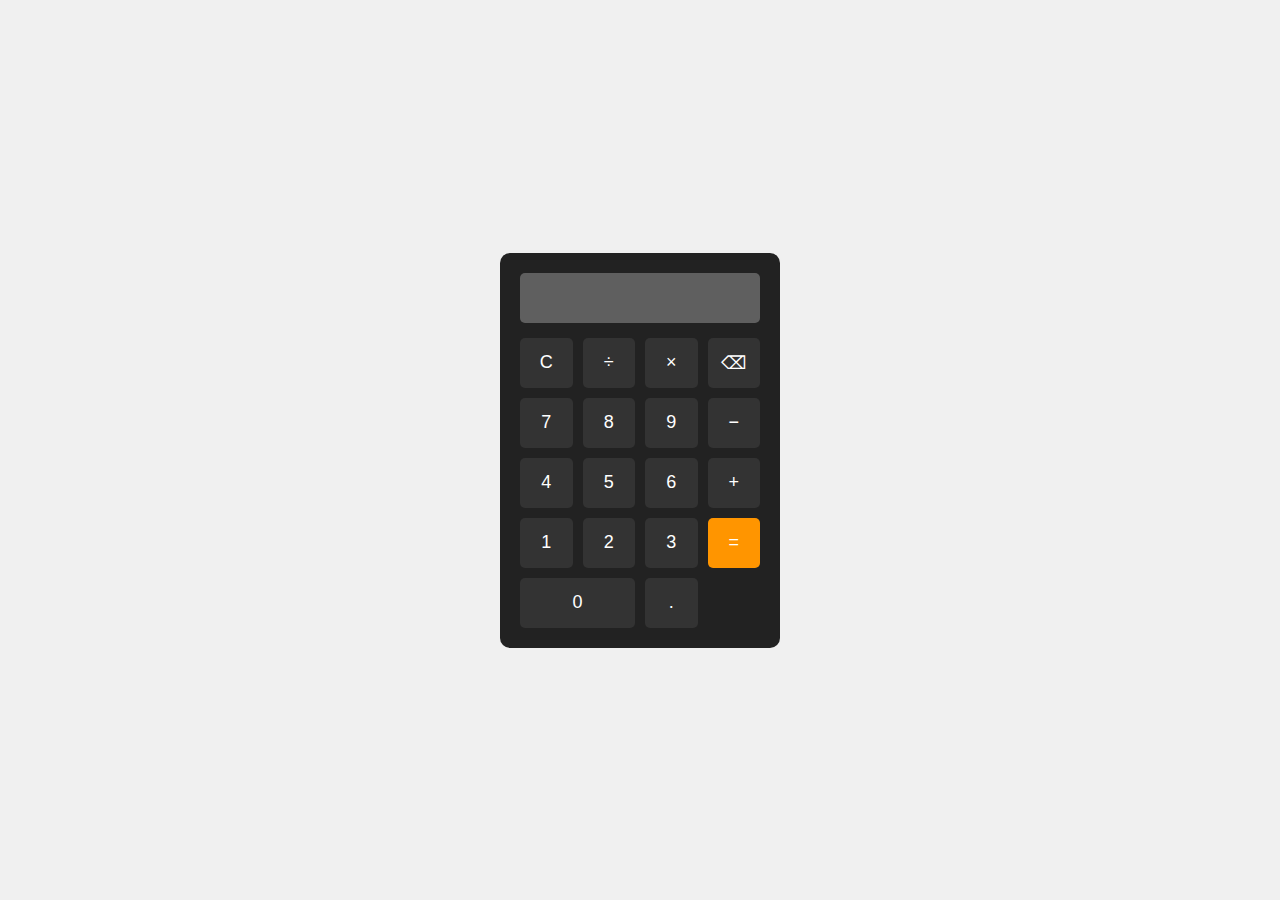
<file: texte/doChat/index.html>
<!DOCTYPE html>
<html lang="pt-BR">
<head>
    <meta charset="UTF-8">
    <title>Calculadora</title>
    <link rel="stylesheet" href="style.css">
</head>
<body>

    <div class="calculator">
        <input type="text" id="display" disabled>

        <div class="buttons">
            <button onclick="clearDisplay()">C</button>
            <button onclick="appendValue('/')">÷</button>
            <button onclick="appendValue('*')">×</button>
            <button onclick="deleteLast()">⌫</button>

            <button onclick="appendValue('7')">7</button>
            <button onclick="appendValue('8')">8</button>
            <button onclick="appendValue('9')">9</button>
            <button onclick="appendValue('-')">−</button>

            <button onclick="appendValue('4')">4</button>
            <button onclick="appendValue('5')">5</button>
            <button onclick="appendValue('6')">6</button>
            <button onclick="appendValue('+')">+</button>

            <button onclick="appendValue('1')">1</button>
            <button onclick="appendValue('2')">2</button>
            <button onclick="appendValue('3')">3</button>
            <button class="equal" onclick="calculate()">=</button>

            <button class="zero" onclick="appendValue('0')">0</button>
            <button onclick="appendValue('.')">.</button>
        </div>
    </div>

    <script src="script.js"></script>
</body>
</html>
</file>
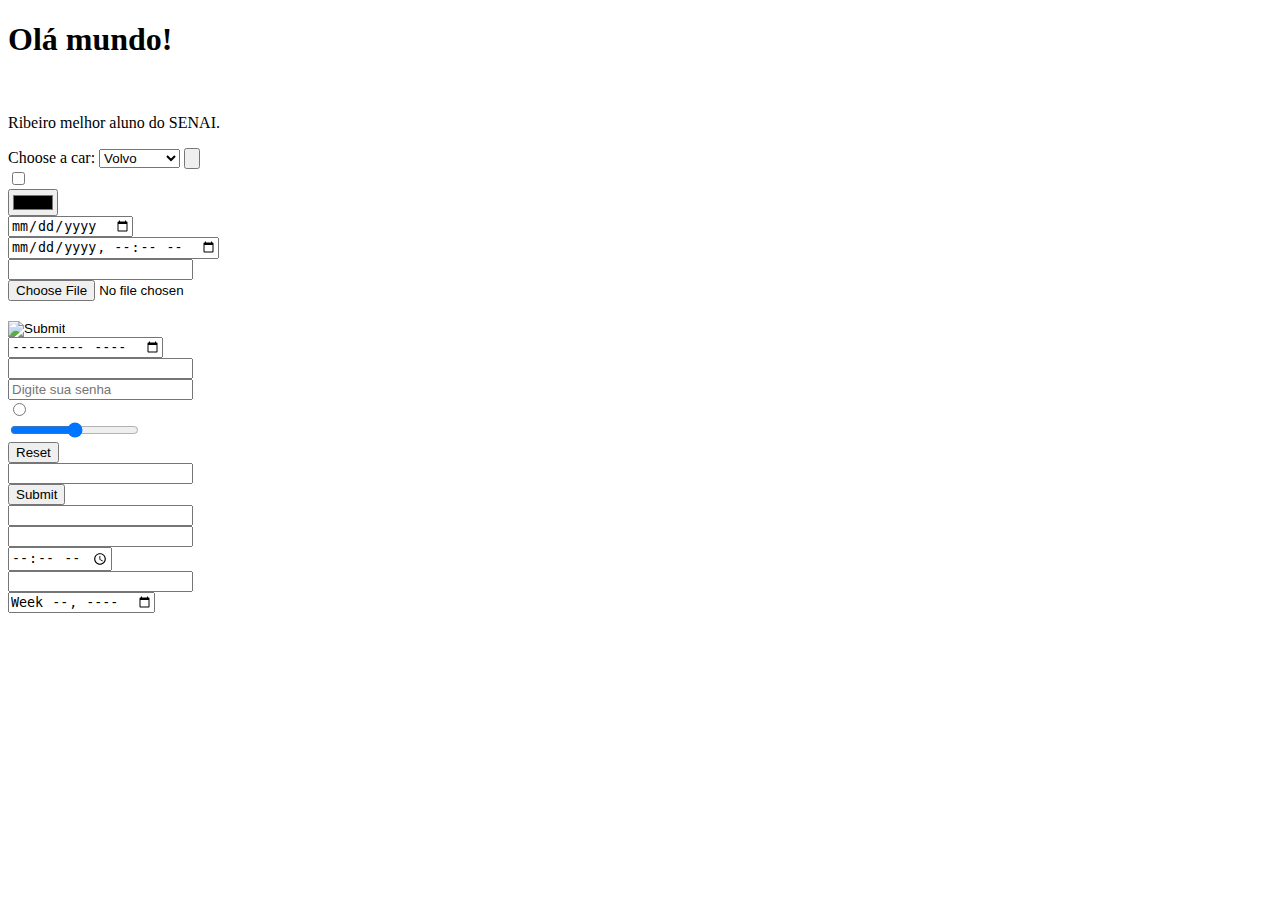
<file: texte/inicial/index.html>
<!DOCTYPE html>
<html lang="en">
  <head>
    <meta charset="UTF-8" />
    <meta name="viewport" content="width=device-width, initial-scale=1.0" />
    <title>Primeiro HTML</title>
  </head>
  <body>
    <h1>Olá mundo!</h1>
    <br />
    <p>Ribeiro melhor aluno do SENAI.</p>

    <label for="cars">Choose a car:</label>

    <select name="cars" id="cars">
      <option value="volvo">Volvo</option>
      <option value="saab">Saab</option>
      <option value="mercedes">Mercedes</option>
      <option value="audi">Audi</option>
    </select>

    <input type="button" /> <br />
    <input type="checkbox" /> <br />
    <input type="color" /> <br />
    <input type="date" /> <br />
    <input type="datetime-local" /> <br />
    <input type="email" /> <br />
    <input type="file" /> <br />
    <input type="hidden" /> <br />
    <input type="image" /> <br />
    <input type="month" /> <br />
    <input type="number" /> <br />
    <input type="password" placeholder="Digite sua senha"/> <br />
    <input type="radio" /><br />
    <input type="range" /><br />
    <input type="reset" /> <br />
    <input type="search" /><br />
    <input type="submit" /> <br />
    <input type="tel" /><br />
    <input type="text" /><br />
    <input type="time" /><br />
    <input type="url" /><br />
    <input type="week" /><br />
  </body>
</html>
</file>
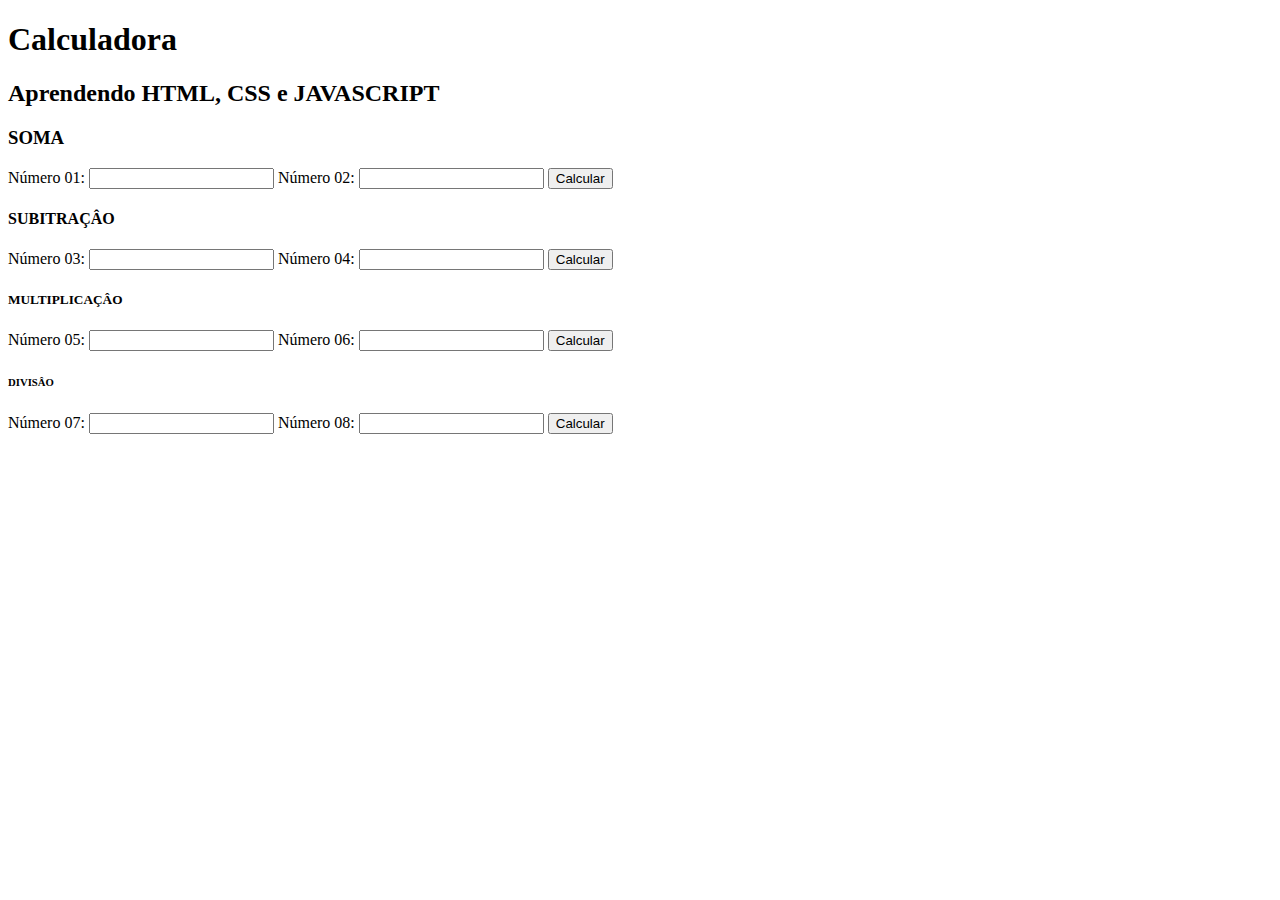
<file: calculadora/primeiro.html>
<!DOCTYPE html>
<html lang="en">
    <head>
        <meta charset="UTF-8">
        <meta name="viewport" content="width=device-width, initial-scale=1.0">
        <title>Calculadora</title>
    </head>
    <body>
        <h1>Calculadora</h1>
        <h2>Aprendendo HTML, CSS e JAVASCRIPT</h2>
        <section>
            <div>
                <h3>SOMA</h3>
                <label for="n1">Número 01:</label>
                <input type="number" id="n1">
                <label for="n2">Número 02:</label>
                <input type="number" id="n2">
                <button onclick="soma()">Calcular</button>
                <p id="resposta"></p>
            </div>
            <div>
                <h4>SUBITRAÇÂO</h4>
                <label for="n3">Número 03:</label>
                <input type="number" id="n3">
                <label for="n4">Número 04:</label>
                <input type="number" id="n4">
                <button onclick="SUBITRAÇÂO()">Calcular</button>
                <p id="respostaSub"></p>
            </div>
            <div>
                <h5>MULTIPLICAÇÂO</h5>
                <label for="n5">Número 05:</label>
                <input type="number" id="n5">
                <label for="n6">Número 06:</label>
                <input type="number" id="n6">
                <button onclick="MULTIPLICAÇÂO()">Calcular</button>
                <p id="respostaMUL"></p>
            </div>
            <div>
                <h6>DIVISÂO</h6>
                <label for="n7">Número 07:</label>
                <input type="number" id="n7">
                <label for="n8">Número 08:</label>
                <input type="number" id="n8">
                <button onclick="DIVISÂO()">Calcular</button>
                <p id="respostaDIV"></p>
            </div>
        </section>


        <script src="script.js"></script>
    </body>
</html>
</file>
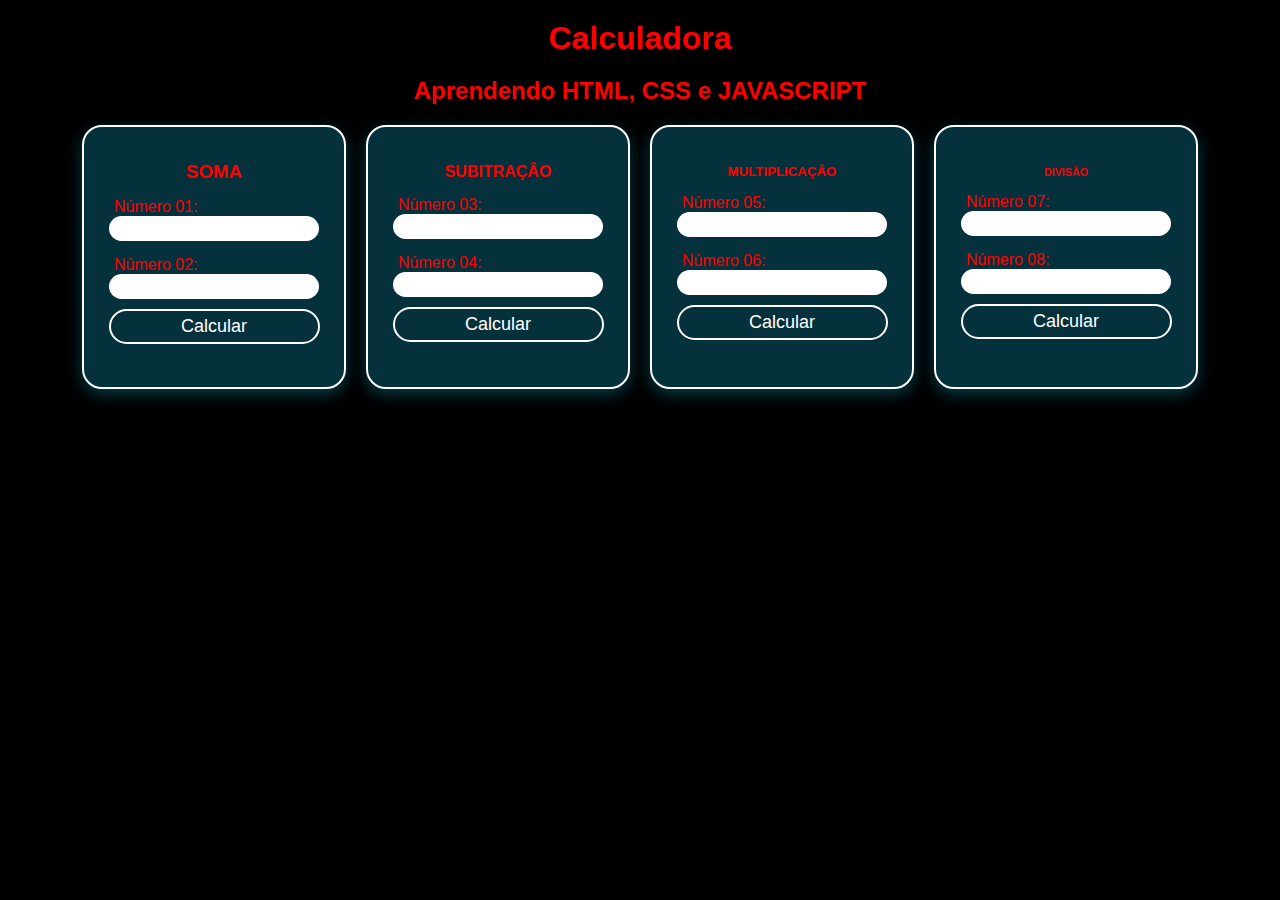
<file: texte/Calculadora/idex.html>
<!DOCTYPE html>
<html lang="en">
    <head>
        <meta charset="UTF-8">
        <meta name="viewport" content="width=device-width, initial-scale=1.0">
        <title>Calculadora</title>
        <link rel="stylesheet" href="style.css">
    </head>
    <body>
        <h1 class="titulo">Calculadora</h1>
        <h2>Aprendendo HTML, CSS e JAVASCRIPT</h2>
        <section>
            <div>
                <h3>SOMA</h3>
                <label for="n1">Número 01:</label>
                <input type="number" id="n1">
                <label for="n2">Número 02:</label>
                <input type="number" id="n2">
                <button onclick="soma()">Calcular</button>
                <p id="resposta"></p>
            </div>
            <div>
                <h4>SUBITRAÇÂO</h4>
                <label for="n3">Número 03:</label>
                <input type="number" id="n3">
                <label for="n4">Número 04:</label>
                <input type="number" id="n4">
                <button onclick="SUBITRAÇÂO()">Calcular</button>
                <p id="respostaSub"></p>
            </div>
            <div>
                <h5>MULTIPLICAÇÂO</h5>
                <label for="n5">Número 05:</label>
                <input type="number" id="n5">
                <label for="n6">Número 06:</label>
                <input type="number" id="n6">
                <button onclick="MULTIPLICAÇÂO()">Calcular</button>
                <p id="respostaMUL"></p>
            </div>
            <div>
                <h6>DIVISÂO</h6>
                <label for="n7">Número 07:</label>
                <input type="number" id="n7">
                <label for="n8">Número 08:</label>
                <input type="number" id="n8">
                <button onclick="DIVISÂO()">Calcular</button>
                <p id="respostaDIV"></p>
            </div>
        </section>


        <script src="script.js"></script>
    </body>
</html>
</file>
<file: texte/doChat/style.css>
* {
    box-sizing: border-box;
    font-family: Arial, sans-serif;
}

body {
    height: 100vh;
    margin: 0;
    display: flex;
    justify-content: center;
    align-items: center;
    background: #f0f0f0;
}

.calculator {
    background: #222;
    padding: 20px;
    border-radius: 10px;
    width: 280px;
}

#display {
    width: 100%;
    height: 50px;
    margin-bottom: 15px;
    font-size: 24px;
    text-align: right;
    padding: 10px;
    border: none;
    border-radius: 5px;
    color: #ffffff;
}

.buttons {
    display: grid;
    grid-template-columns: repeat(4, 1fr);
    gap: 10px;
}

button {
    height: 50px;
    font-size: 18px;
    border: none;
    border-radius: 5px;
    cursor: pointer;
}

button:hover {
    opacity: 0.9;
}

button.equal {
    grid-row: span 2;
    background: #ff9500;
    color: #fff;
}

button.zero {
    grid-column: span 2;
}

button:not(.equal) {
    background: #333;
    color: #fff;
}
</file>
<file: texte/Calculadora/style.css>
*{
   margin: 0;
   padding: 0;
   font-family: Arial, Helvetica, sans-serif;
}

body{
    background-color: #000000;
    color: #ff0000;
    padding: 20px;
}

.titulo{
    color: #ff0000;
    text-align: center;
}

h2{
    text-align: center;
    margin-top: 20px;
    margin-bottom: 20px;
}

section{
    display: flex;
    flex-direction: row;
    flex-wrap: wrap;
    gap: 20px;
    align-items: center;
    justify-content: center;
}

div{
    background-color: #04313b;
    width: 200px;
    height: 200px;
    display: flex;
    flex-direction: column;
    padding: 30px;
    gap: 10px;
    align-items: center;
    justify-content: center;
    border: 2px solid #ffffff;
    border-radius: 20px;
    box-shadow: #17b2d159 0px 5px 15px;
}

label{
    margin-bottom: -15px;
    text-align: left;
    width: 100%;
    padding: 5px;
}

input{
    width: 100%;
    border-radius: 999px;
    padding: 5px;
    border: none;
}

button{
    width: 105.5%;
    border-radius: 999px;
    padding: 5px;
    background-color: transparent;
    border: none;
    border: 2px solid #ffffff;
    color: #ffffff;
    font-size: 18px;
    transition: all 200ms linear;
}

button:hover{
    cursor: pointer;
    color: #02103a;
    background-color: #ffffff;
}

p{
    font-size: 30px;
    font-weight: 700;
}
</file>
